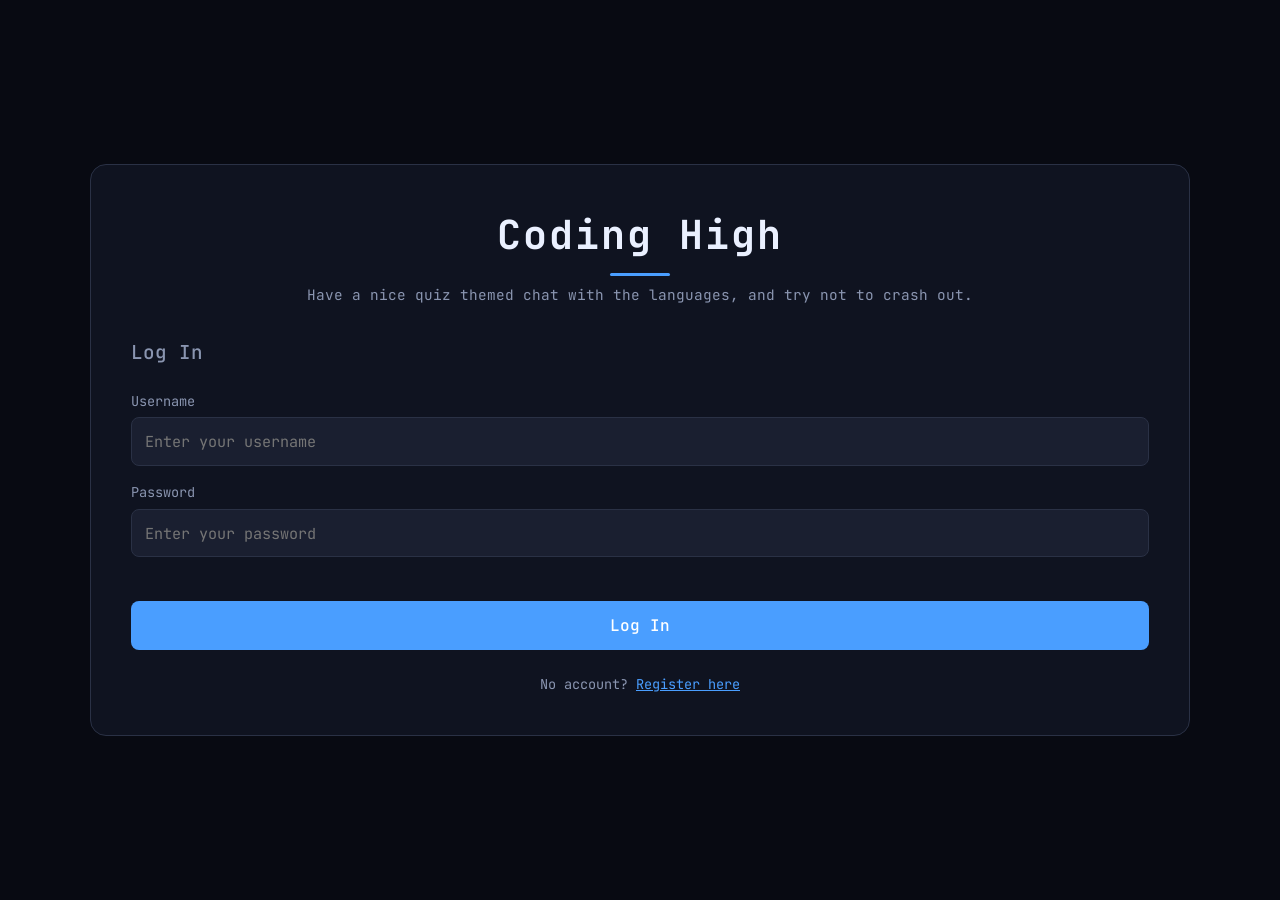
<file: html/index.html>
<!DOCTYPE html>
<html lang="en">
<head>
  <meta charset="UTF-8" />
  <meta name="viewport" content="width=device-width, initial-scale=1.0" />
  <title>Coding High</title>

  <!-- Go up one folder, then into css/ -->
  <link rel="stylesheet" href="../css/style.css" />

  <link rel="preconnect" href="https://fonts.googleapis.com" />
  <link rel="preconnect" href="https://fonts.gstatic.com" crossorigin />
  <link
    href="https://fonts.googleapis.com/css2?family=JetBrains+Mono:wght@400;500;700&display=swap"
    rel="stylesheet"
  />
</head>
<body>

  <!-- MAIN MENU -->
  <section id="screen-menu" class="screen active">
    <div class="menu-container">
      <h1 class="game-title">Coding&nbsp;High</h1>
      <p id="welcome-msg" class="welcome">Welcome back, player.</p>

      <div class="menu-buttons">
        <button id="start-game-btn" class="btn-primary">Start Game</button>
        <button id="view-leaderboard-btn" class="btn-secondary">Leaderboard</button>
        <button id="logout-btn" class="btn-danger">Log Out</button>
      </div>
    </div>
  </section>

  <!-- GAME SCREEN -->
  <section id="screen-game" class="screen">
    <div class="game-container">

      <header class="game-hud">
        <div class="hud-item">
          <span class="hud-label">Score</span>
          <span id="score-display" class="hud-value">0</span>
        </div>
        <div class="hud-item hud-right">
          <span class="hud-label">Lives</span>
          <div id="lives-display" class="lives"></div>
        </div>
      </header>

      <div class="game-area">

        <aside class="character-panel">
          <p id="character-name" class="character-panel-label">Character</p>
          <div class="character-avatar">
            <img id="character-image" src="" alt="Character portrait" />
          </div>
        </aside>

        <main class="quiz-area">
          <div class="dialogue-box">
            <p id="character-dialogue" class="dialogue">...</p>
            <p id="question-text" class="question"></p>
          </div>
          <div class="quiz-box">
            <p class="quiz-box-label">quiz box</p>
            <div id="answers-container" class="answers"></div>
            <p id="feedback-msg" class="feedback" aria-live="polite"></p>
          </div>
        </main>

        <aside class="love-panel">
          <p class="love-label">love meter</p>
          <div class="love-meter-vertical">
            <div id="love-fill" class="love-fill-vertical"></div>
          </div>
          <p id="love-multiplier" class="love-multiplier">1.00x</p>
        </aside>

      </div>
    </div>
  </section>

  <!-- LEADERBOARD -->
  <section id="screen-leaderboard" class="screen">
    <div class="leaderboard-container">
      <h1>Leaderboard</h1>
      <p class="subtitle">Top 10 scores of all time</p>

      <table class="leaderboard-table">
        <thead>
          <tr>
            <th>#</th>
            <th>Player</th>
            <th>Score</th>
            <th>Correct</th>
            <th>Love</th>
            <th>Date</th>
          </tr>
        </thead>
        <tbody id="leaderboard-body"></tbody>
      </table>

      <p id="leaderboard-empty" class="empty-msg hidden">
        No scores yet. Be the first to play!
      </p>

      <button id="back-to-menu-btn" class="btn-secondary">Back to Menu</button>
    </div>
  </section>

  <!-- CRASH SCREEN -->
  <section id="screen-crash" class="screen">
    <div class="end-container">
      <h1 class="crash-title">Fatal Error</h1>
      <p class="crash-sub">Segmentation fault. Core dumped.</p>

      <div class="end-stats">
        <p>Final Score: <span id="crash-score">0</span></p>
        <p>Correct Answers: <span id="crash-correct">0</span></p>
        <p>Max Love Multiplier: <span id="crash-multiplier">1.0x</span></p>
      </div>

      <div class="end-buttons">
        <button id="crash-retry-btn" class="btn-primary">Try Again</button>
        <button id="crash-menu-btn" class="btn-secondary">Main Menu</button>
      </div>
    </div>
  </section>

  <!-- VICTORY SCREEN -->
  <section id="screen-victory" class="screen">
    <div class="end-container">
      <h1 class="victory-title">Compiled Successfully</h1>
      <p class="victory-sub">You survived all three languages.</p>

      <div class="end-stats">
        <p>Final Score: <span id="victory-score">0</span></p>
        <p>Correct Answers: <span id="victory-correct">0</span></p>
        <p>Wrong Answers: <span id="victory-wrong">0</span></p>
        <p>Max Love Multiplier: <span id="victory-multiplier">1.0x</span></p>
        <p id="victory-romance" class="romance-ending"></p>
      </div>

      <div class="end-buttons">
        <button id="victory-leaderboard-btn" class="btn-primary">View Leaderboard</button>
        <button id="victory-menu-btn" class="btn-secondary">Main Menu</button>
      </div>
    </div>
  </section>

  <!-- Scripts — go up one folder, then into JS/ -->
  <script src="../JS/data.js"></script>
  <script src="../JS/storage.js"></script>
  <script src="../JS/auth.js"></script>
  <script src="../JS/leaderboard.js"></script>
  <script src="../JS/game.js"></script>
  <script src="../JS/app.js"></script>

</body>
</html>
</file>
<file: css/style.css>
/* ============================================================
   RESET
   Browsers add default margins/padding. Removing them makes
   layout predictable across Chrome, Firefox, Edge, Safari.
   ============================================================ */
* {
  margin: 0;
  padding: 0;
  box-sizing: border-box;
}

/* ============================================================
   COLOUR PALETTE
   Blues, blacks, whites. One place to change the whole theme.
   Each character also gets their own accent colour, defined in
   data.js and applied via a CSS variable.
   ============================================================ */
:root {
  --bg: #080a12;              /* near-black navy — page background */
  --bg-panel: #0f1320;        /* slightly lighter — panels */
  --bg-input: #1a1f30;        /* input / button background */
  --border: #2a3145;          /* subtle borders */
  --border-bright: #3b4560;   /* hover / focus borders */

  --text: #eaf0ff;            /* main text — white with a hint of blue */
  --text-dim: #8a95b0;        /* muted text */

  --primary: #4a9eff;         /* main accent — bright blue */
  --primary-hover: #6bb0ff;
  --primary-dark: #1e5fb8;

  --success: #4ade80;         /* correct answers */
  --danger: #ef4444;          /* wrong answers / crash */
}

/* ============================================================
   BODY
   Flex-centres the active screen.
   ============================================================ */
body {
  font-family: 'JetBrains Mono', monospace;
  background: var(--bg);
  color: var(--text);
  min-height: 100vh;
  display: flex;
  justify-content: center;
  align-items: center;
  padding: 1rem;
  line-height: 1.5;
}

/* ============================================================
   SCREEN SWITCHING
   Every .screen is hidden. Only .active is visible.
   ============================================================ */
.screen {
  display: none;
  width: 100%;
  max-width: 1100px;
}

.screen.active {
  display: block;
}

.hidden {
  display: none !important;
}

/* ============================================================
   SHARED ELEMENTS
   ============================================================ */
.game-title {
  font-size: 2.5rem;
  font-weight: 700;
  text-align: center;
  letter-spacing: 2px;
  color: var(--text);
  margin-bottom: 0.5rem;
}

/* Blue underline accent under the title */
.game-title::after {
  content: "";
  display: block;
  width: 60px;
  height: 3px;
  background: var(--primary);
  margin: 0.5rem auto 0;
  border-radius: 2px;
}

.tagline,
.subtitle {
  text-align: center;
  color: var(--text-dim);
  font-size: 0.9rem;
  margin-bottom: 2rem;
}

/* ---------- BUTTONS ---------- */
.btn-primary,
.btn-secondary,
.btn-danger {
  display: block;
  width: 100%;
  padding: 0.9rem;
  margin-top: 1rem;
  font-family: inherit;
  font-size: 1rem;
  font-weight: 500;
  border: none;
  border-radius: 8px;
  cursor: pointer;
  transition: transform 0.15s, background 0.15s, border-color 0.15s;
}

.btn-primary {
  background: var(--primary);
  color: #ffffff;
}
.btn-primary:hover {
  background: var(--primary-hover);
  transform: translateY(-2px);
}

.btn-secondary {
  background: var(--bg-input);
  color: var(--text);
  border: 1px solid var(--border);
}
.btn-secondary:hover {
  background: var(--border);
  border-color: var(--border-bright);
  transform: translateY(-2px);
}

.btn-danger {
  background: transparent;
  color: var(--danger);
  border: 1px solid var(--danger);
}
.btn-danger:hover {
  background: var(--danger);
  color: white;
}

.link-btn {
  background: none;
  border: none;
  color: var(--primary);
  font-family: inherit;
  font-size: inherit;
  cursor: pointer;
  text-decoration: underline;
}

/* ============================================================
   PANEL CONTAINERS (auth, menu, leaderboard, end screens)
   Same look across every non-game screen.
   ============================================================ */
.auth-container,
.menu-container,
.leaderboard-container,
.end-container {
  background: var(--bg-panel);
  border: 1px solid var(--border);
  border-radius: 16px;
  padding: 2.5rem;
  width: 100%;
}

/* ============================================================
   AUTH SCREEN
   ============================================================ */
.auth-form h2 {
  font-size: 1.2rem;
  margin-bottom: 1.5rem;
  color: var(--text-dim);
  font-weight: 500;
}

.auth-form label {
  display: block;
  font-size: 0.85rem;
  margin-bottom: 0.4rem;
  margin-top: 1rem;
  color: var(--text-dim);
}

.auth-form input {
  width: 100%;
  padding: 0.8rem;
  background: var(--bg-input);
  border: 1px solid var(--border);
  border-radius: 8px;
  color: var(--text);
  font-family: inherit;
  font-size: 0.95rem;
}

.auth-form input:focus {
  outline: none;
  border-color: var(--primary);
}

.error-msg {
  color: var(--danger);
  font-size: 0.85rem;
  min-height: 1.2rem;
  margin-top: 0.5rem;
}

.switch-form {
  text-align: center;
  margin-top: 1.5rem;
  font-size: 0.85rem;
  color: var(--text-dim);
}

/* ============================================================
   MENU SCREEN
   ============================================================ */
.welcome {
  text-align: center;
  color: var(--text-dim);
  margin-bottom: 2rem;
}

.menu-buttons {
  display: flex;
  flex-direction: column;
  gap: 0.5rem;
}

/* ============================================================
   GAME SCREEN
   ============================================================ */
.game-container {
  background: var(--bg-panel);
  border: 1px solid var(--border);
  border-radius: 16px;
  padding: 1.5rem;
  width: 100%;
}

/* ---------- TOP HUD ---------- */
.game-hud {
  display: flex;
  justify-content: space-between;
  align-items: center;
  padding-bottom: 1rem;
  margin-bottom: 1rem;
  border-bottom: 1px solid var(--border);
}

.hud-item {
  display: flex;
  align-items: center;
  gap: 0.8rem;
}

.hud-right {
  flex-direction: row-reverse;
}

.hud-label {
  font-size: 0.7rem;
  color: var(--text-dim);
  text-transform: uppercase;
  letter-spacing: 1.5px;
}

.hud-value {
  font-size: 1.2rem;
  font-weight: 700;
  color: var(--primary);
}

.lives {
  display: flex;
  gap: 0.4rem;
}

.life-icon {
  width: 14px;
  height: 14px;
  background: var(--primary);
  border-radius: 50%;
  box-shadow: 0 0 8px rgba(74, 158, 255, 0.5);
}

.life-icon.lost {
  background: var(--border);
  box-shadow: none;
}

/* ---------- 3-COLUMN GAME AREA ---------- */
.game-area {
  display: grid;
  grid-template-columns: 180px 1fr 100px;
  gap: 1rem;
  min-height: 520px;
}

/* ---------- LEFT: CHARACTER PANEL ---------- */
.character-panel {
  /* --char-color is set by JS from data.js for each character */
  background: var(--char-color, var(--primary-dark));
  border-radius: 10px;
  padding: 1.2rem 1rem;
  display: flex;
  flex-direction: column;
  justify-content: space-between;
  align-items: center;
  transition: background 0.4s ease;
}

.character-panel-label {
  font-size: 1rem;
  font-weight: 700;
  color: #ffffff;
  text-align: center;
  letter-spacing: 0.5px;
}

.character-avatar {
  width: 110px;
  height: 110px;
  border-radius: 50%;
  background: rgba(255, 255, 255, 0.18);
  border: 3px solid rgba(255, 255, 255, 0.5);
  display: flex;
  justify-content: center;
  align-items: center;
  font-size: 2.2rem;
  font-weight: 700;
  color: #ffffff;
  text-shadow: 0 2px 6px rgba(0, 0, 0, 0.3);
  margin-top: auto;
  margin-bottom: auto;
}

/* ---------- MIDDLE: QUIZ AREA ---------- */
.quiz-area {
  display: flex;
  flex-direction: column;
  gap: 1rem;
}

/* Dialogue + question box */
.dialogue-box {
  flex: 1;
  background: var(--bg-input);
  border: 1px solid var(--border);
  border-radius: 10px;
  padding: 1.5rem;
  display: flex;
  flex-direction: column;
  justify-content: space-between;
  gap: 1.5rem;
}

.dialogue {
  font-size: 1rem;
  color: var(--text);
  line-height: 1.6;
}

.question {
  font-size: 1.05rem;
  font-weight: 500;
  color: var(--text);
  text-align: center;
  padding-top: 1rem;
  border-top: 1px dashed var(--border);
  min-height: 2rem;
}

/* Quiz box: label + buttons */
.quiz-box-label {
  font-size: 0.85rem;
  font-weight: 700;
  color: var(--text-dim);
  text-transform: lowercase;
  letter-spacing: 1px;
  margin-bottom: 0.5rem;
}

.answers {
  display: grid;
  grid-template-columns: 1fr 1fr;
  gap: 0.8rem;
}

.answer-btn {
  padding: 1rem;
  background: var(--bg-input);
  border: 2px solid var(--border);
  border-radius: 8px;
  color: var(--text);
  font-family: inherit;
  font-size: 0.95rem;
  cursor: pointer;
  text-align: center;
  transition: all 0.15s ease;
}

.answer-btn:hover:not(:disabled) {
  border-color: var(--primary);
  transform: translateY(-2px);
  box-shadow: 0 4px 12px rgba(74, 158, 255, 0.2);
}

.answer-btn:disabled {
  cursor: default;
}

.answer-btn.correct {
  border-color: var(--success);
  background: rgba(74, 222, 128, 0.12);
  color: var(--success);
}

.answer-btn.wrong {
  border-color: var(--danger);
  background: rgba(239, 68, 68, 0.12);
  color: var(--danger);
}

.feedback {
  text-align: center;
  font-style: italic;
  min-height: 1.5rem;
  color: var(--primary);
  margin-top: 0.8rem;
  font-size: 0.9rem;
}

/* ---------- RIGHT: LOVE METER ---------- */
.love-panel {
  display: flex;
  flex-direction: column;
  align-items: center;
  gap: 0.5rem;
}

.love-label {
  font-size: 0.8rem;
  color: var(--text-dim);
  text-transform: lowercase;
  text-align: center;
  letter-spacing: 0.5px;
}

.love-meter-vertical {
  flex: 1;
  width: 100%;
  min-height: 200px;
  background: var(--bg-input);
  border: 1px solid var(--border);
  border-radius: 10px;
  overflow: hidden;
  display: flex;
  flex-direction: column-reverse; /* fill from bottom up */
  position: relative;
}

.love-fill-vertical {
  width: 100%;
  height: 0%;
  background: linear-gradient(0deg, var(--primary-dark), var(--primary), var(--primary-hover));
  transition: height 0.4s ease;
  box-shadow: 0 0 12px rgba(74, 158, 255, 0.5) inset;
}

.love-multiplier {
  font-size: 0.95rem;
  font-weight: 700;
  color: var(--primary);
}

/* ============================================================
   LEADERBOARD SCREEN
   ============================================================ */
.leaderboard-table {
  width: 100%;
  border-collapse: collapse;
  margin-bottom: 1.5rem;
}

.leaderboard-table th {
  text-align: left;
  font-size: 0.75rem;
  text-transform: uppercase;
  letter-spacing: 1px;
  color: var(--text-dim);
  padding: 0.8rem 0.5rem;
  border-bottom: 1px solid var(--border);
}

.leaderboard-table td {
  padding: 0.8rem 0.5rem;
  border-bottom: 1px solid var(--border);
  font-size: 0.9rem;
  color: var(--text);
}

.leaderboard-table tr.current-user td {
  color: var(--primary);
  font-weight: 700;
}

.empty-msg {
  text-align: center;
  color: var(--text-dim);
  padding: 2rem;
}

/* ============================================================
   END SCREENS (crash + victory)
   ============================================================ */
.end-container {
  text-align: center;
}

.crash-title {
  font-size: 2rem;
  color: var(--danger);
  margin-bottom: 0.5rem;
  letter-spacing: 2px;
}

.victory-title {
  font-size: 2rem;
  color: var(--success);
  margin-bottom: 0.5rem;
  letter-spacing: 2px;
}

.crash-sub,
.victory-sub {
  color: var(--text-dim);
  margin-bottom: 2rem;
}

.end-stats p {
  margin: 0.6rem 0;
  font-size: 1rem;
  color: var(--text);
}

.end-stats span {
  color: var(--primary);
  font-weight: 700;
}

.romance-ending {
  margin-top: 1.5rem !important;
  font-style: italic;
  color: var(--text-dim) !important;
  font-weight: 400 !important;
}

.end-buttons {
  margin-top: 2rem;
  display: flex;
  flex-direction: column;
  gap: 0.5rem;
}

/* ============================================================
   RESPONSIVE
   Below 850px: stack the 3 columns vertically.
   ============================================================ */
@media (max-width: 850px) {
  .game-area {
    grid-template-columns: 1fr;
  }

  .character-panel {
    flex-direction: row;
    padding: 1rem;
    min-height: auto;
  }

  .character-avatar {
    width: 70px;
    height: 70px;
    font-size: 1.5rem;
    margin: 0;
  }

  .love-panel {
    flex-direction: row;
    gap: 1rem;
  }

  .love-meter-vertical {
    min-height: 20px;
    height: 20px;
    flex-direction: row; /* horizontal on mobile */
  }

  .love-fill-vertical {
    height: 100%;
    width: 0%;
    transition: width 0.4s ease;
  }
}

@media (max-width: 600px) {
  .answers {
    grid-template-columns: 1fr;
  }

  .game-title {
    font-size: 1.8rem;
  }
}
</file>
